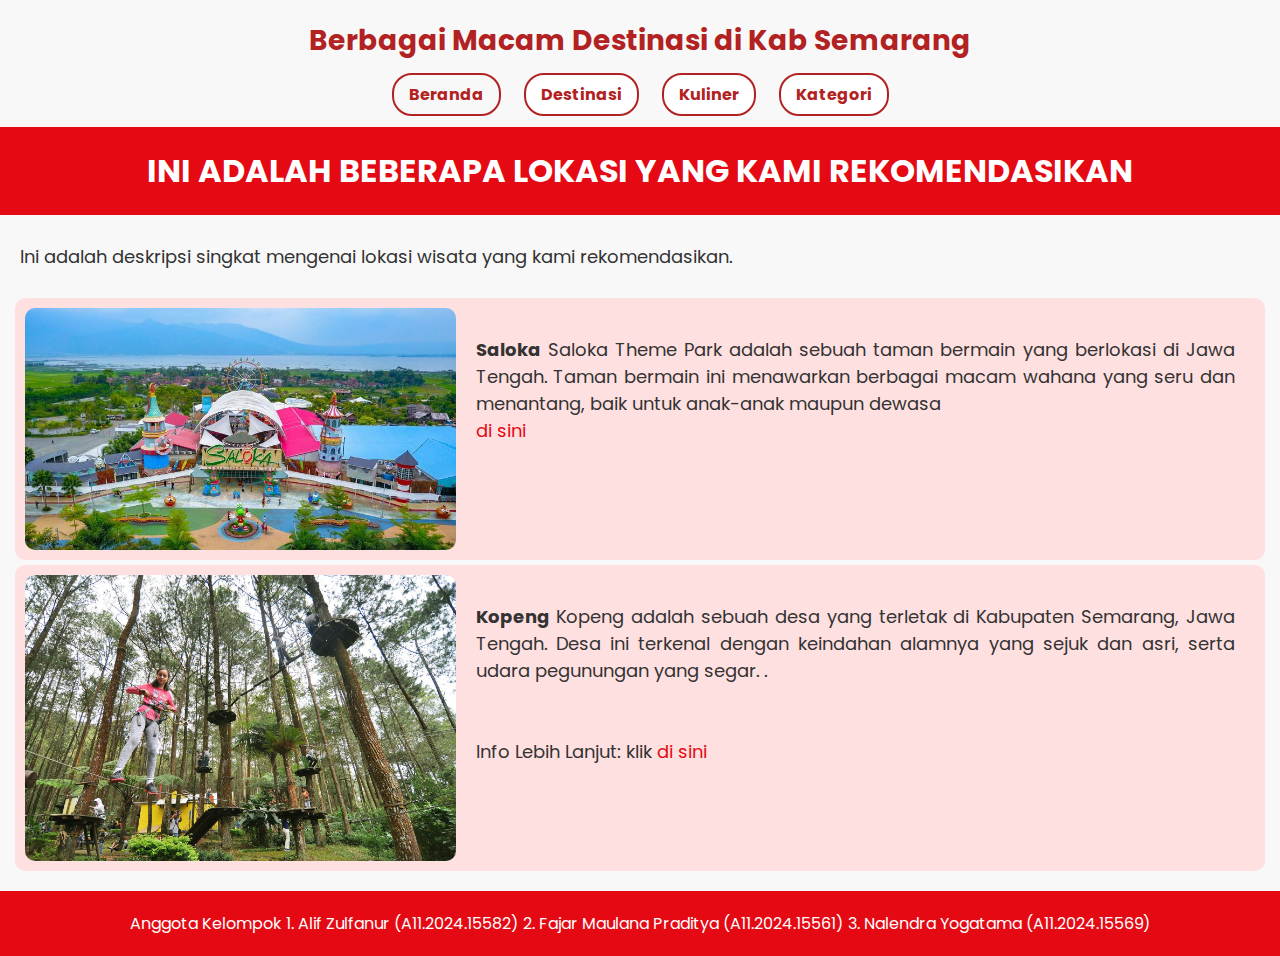
<file: kabupaten_semarang.html>
<!DOCTYPE html>
<html lang="en">

<head>
    <meta charset="UTF-8">
    <meta name="viewport" content="width=device-width, initial-scale=1.0">
    <title>Lokasi Wisata</title>
    <link rel="icon" href="./gambar/logo.png" type="image/png">
    <style>
        @import url('https://fonts.googleapis.com/css2?family=Poppins:ital,wght@0,100;0,200;0,300;0,400;0,500;0,600;0,700;0,800;0,900;1,100;1,200;1,300;1,400;1,500;1,600;1,700;1,800;1,900&display=swap');

        body {
            font-family: "Poppins", serif;
            background-color: #f8f8f8;
            margin: 0;
            padding: 0;
            color: #333;
        }

        /* Header styles */
        h1 {
            background-color: #e50914;
            /* Red background */
            color: white;
            padding: 20px;
            text-align: center;
            margin: 0;
        }

        /* Paragraph styles */
        p {
            font-size: 18px;
            color: #333;
            padding: 10px 20px;
        }

        /* List styles */
        ul {
            list-style-type: none;
            padding: 0;
            margin: 0;
        }

        ul li {
            background-color: #ffe0e0;
            /* Light red background */
            margin: 5px;
            padding: 10px;
            border-radius: 10px;
            transition: background-color 0.3s ease;
        }

        ul li:hover {
            background-color: #ff4c4c;
            /* Darker red on hover */
            color: white;
        }

        /* Link styles */
        a {
            color: #e50914;
            /* Red text color for links */
            text-decoration: none;
        }


        a:hover {
            text-decoration: underline;
        }

        /* Footer styles */
        footer {
            background-color: #e50914;
            color: white;
            text-align: center;
            padding: 20px;
            margin-top: 20px;
        }

        h2 {
            text-align: center;
            margin: 20px 0;
            font-size: 28px;
            color: #b22222;
            /* Warna merah tua */
            font-weight: bold;
        }

        h4 {
            text-align: center;
            margin: 20px 0;
        }

        h4 a {
            text-decoration: none;
            color: #b22222;
            margin: 0 10px;
            padding: 8px 15px;
            border: 2px solid #b22222;
            border-radius: 20px;
            transition: all 0.3s ease;
        }

        h4 a:hover {
            background-color: #b22222;
            color: #fff;
        }

        .dropdown {
            position: relative;
            display: inline-block;
        }

        .dropbtn {
            text-decoration: none;
            color: #b22222;
            margin: 0 10px;
            padding: 8px 15px;
            border: 2px solid #b22222;
            border-radius: 20px;
            background-color: #fff;
            cursor: pointer;
            transition: all 0.3s ease;
        }

        .dropbtn:hover {
            background-color: #8b0000;
            color: #fff;
        }

        .dropdown-content {
            display: none;
            position: absolute;
            top: 100%;
            left: 0;
            background-color: #fff;
            min-width: 160px;
            box-shadow: 0px 8px 16px rgba(0, 0, 0, 0.2);
            z-index: 1;
            border-radius: 10px;
            overflow: hidden;
            padding: 10px;
            margin-top: 10px;
            opacity: 0;
            transform: translateY(10px);
            transition: opacity 0.3s ease, transform 0.3s ease;
        }

        .dropdown-content a {
            color: #757575;
            padding: 12px 16px;
            text-decoration: none;
            margin-bottom: 10px;
            display: block;
            transition: background-color 0.3s ease, color 0.3s ease;
        }

        .dropdown-content a:hover {
            background-color: #f1f1f1;
            color: #b22222;
        }

        .dropdown:hover .dropdown-content {
            display: block;
            opacity: 1;
            transform: translateY(0);
        }

        .page1 {
            padding-left: 10px;
            padding-right: 10px;
        }

        p {
            text-align: justify;
        }
    </style>
</head>

<body>
    <h2>Berbagai Macam Destinasi di Kab Semarang</h2>
    <h4>
        <a href="index.html">Beranda</a>
        <div class="dropdown">
            <a class="dropbtn">Destinasi</a>
            <div class="dropdown-content">
                <a href="lokasi.html">Semua Destinasi</a>
                <a href="kabupaten_semarang.html">Kabupaten Semarang</a>
            </div>
        </div>

        <div class="dropdown">
            <a class="dropbtn">Kuliner</a>
            <div class="dropdown-content">
                <a href="kuliner.html">Populer</a>
                <a href="kuliner_malam.html">Kuliner Malam</a>
            </div>
        </div>

        <div class="dropdown">
            <a class="dropbtn">Kategori</a>
            <div class="dropdown-content">
                <a href="populer.html">Populer</a>
                <a href="rekomendasi.html">Rekomendasi</a>
                <a href="tersembunyi.html">Tersembunyi</a>
            </div>
        </div>
    </h4>

    <h1>INI ADALAH BEBERAPA LOKASI YANG KAMI REKOMENDASIKAN</h1>
    <p>Ini adalah deskripsi singkat mengenai lokasi wisata yang kami rekomendasikan.</p>

    <ul class="page1">
        <li>
            <div style="display: flex;">
                <img src="gambar/saloka.jpg" width="35%" style="border-radius: 10px;"><img>
                <p><b>Saloka</b>

                    Saloka Theme Park adalah sebuah taman bermain yang berlokasi di Jawa Tengah. Taman bermain ini
                    menawarkan berbagai macam wahana yang seru dan menantang, baik untuk anak-anak maupun dewasa
                    <br>
                    <a href="https://maps.app.goo.gl/cmHwSNr7krMaKkQ8A">di sini</a>
                </p>
            </div>
        </li>
        <li>
            <div style="display: flex;">
                <img src="gambar/kopeng.jpg" width="35%" style="border-radius: 10px;"><img>
                <p>
                    <B>Kopeng</B>
                    Kopeng adalah sebuah desa yang terletak di Kabupaten Semarang, Jawa Tengah. Desa ini terkenal dengan
                    keindahan alamnya yang sejuk dan asri, serta udara pegunungan yang segar.

                    .<br><br><br>
                    Info Lebih Lanjut: klik <a href="https://maps.app.goo.gl/rsWAT1ynTsKXnFd49">di sini</a>
                </p>
            </div>
        </li>
    </ul>
</body>

<footer>
    Anggota Kelompok
    1. Alif Zulfanur (A11.2024.15582)
    2. Fajar Maulana Praditya (A11.2024.15561)
    3. Nalendra Yogatama (A11.2024.15569)
</footer>

</html>
</file>
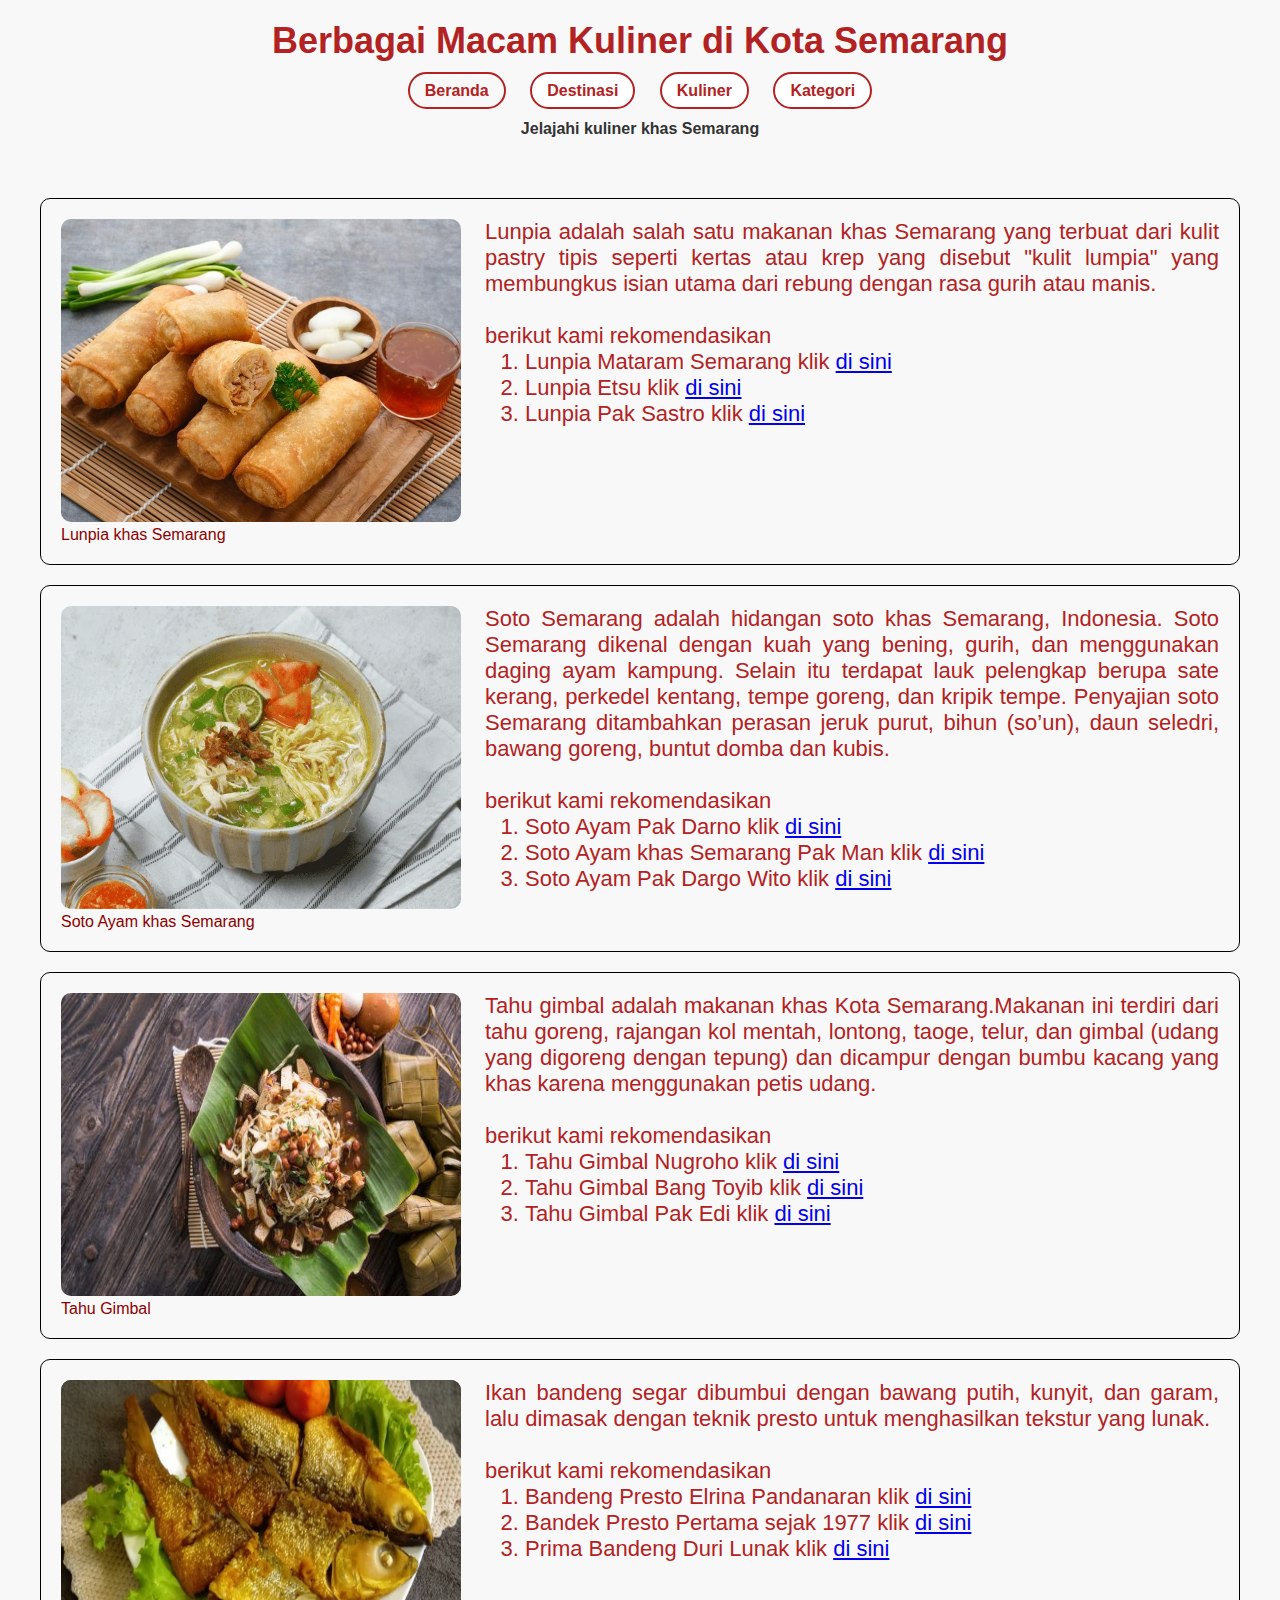
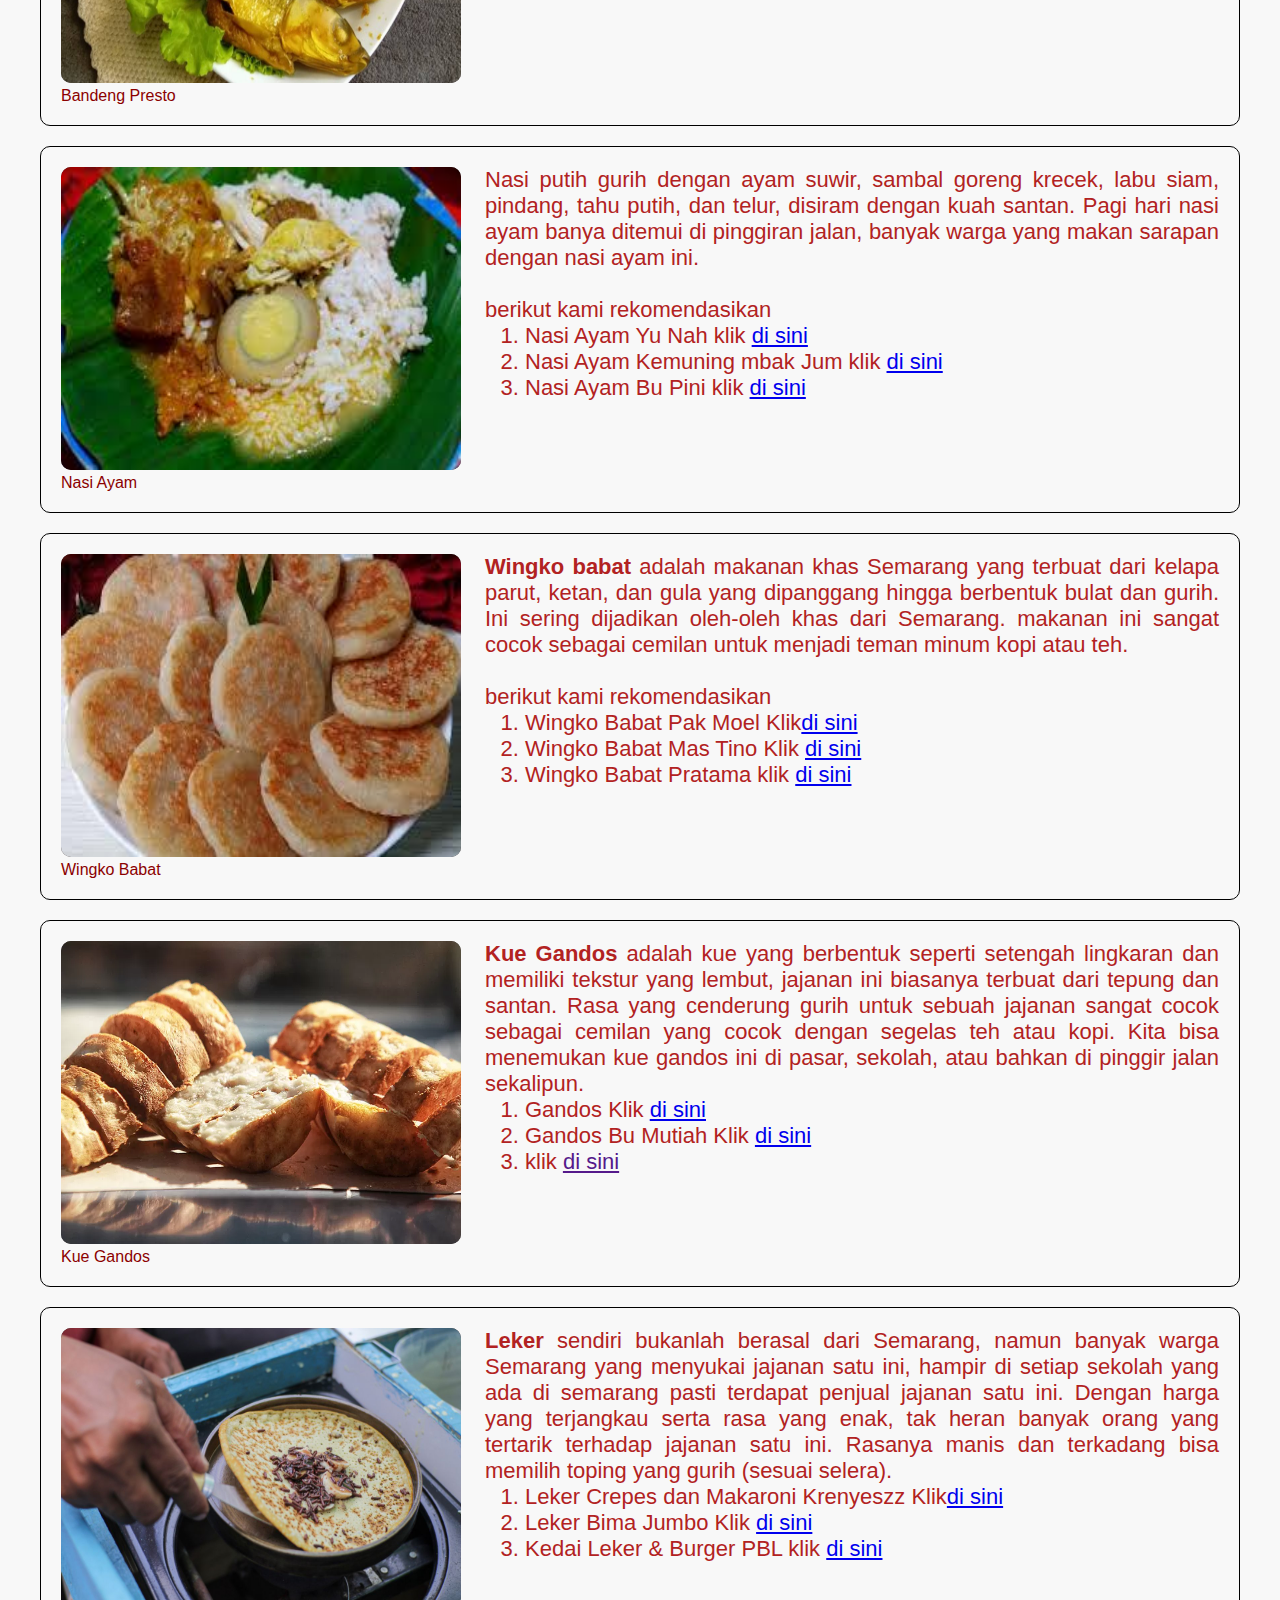
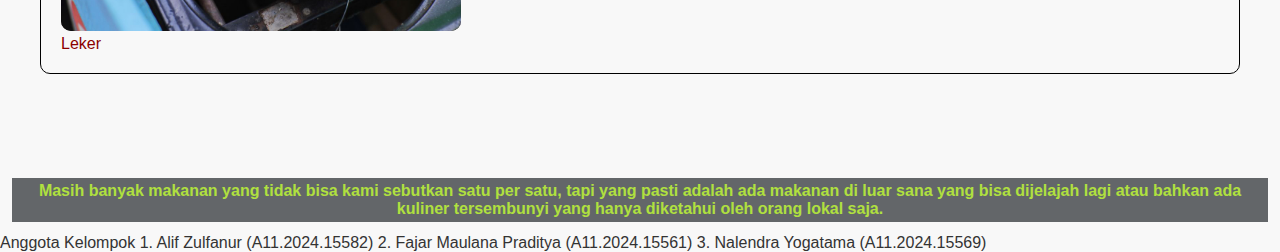
<file: kuliner.html>
<!DOCTYPE html>
<html lang="en">

<head>
    <meta charset="UTF-8">
    <meta name="viewport" content="width=device-width, initial-scale=1.0">
    <title>Kuliner</title>
    <link rel="icon" href="./gambar/logo.png" type="image/png">

</head>
<link rel="stylesheet" href="kuliner.css">

<body>
    <h2>Berbagai Macam Kuliner di Kota Semarang</h2>
    <h4>
        <a href="index.html">Beranda</a>
        <div class="dropdown">
            <a class="dropbtn">Destinasi</a>
            <div class="dropdown-content">
                <a href="lokasi.html">Semua Destinasi</a>
                <a href="rekomendasi.html">Kabupaten Semarang</a>
            </div>
        </div>

        <div class="dropdown">
            <a class="dropbtn">Kuliner</a>
            <div class="dropdown-content">
                <a href="kuliner.html">Populer</a>
                <a href="kuliner_malam.html">Kuliner Malam</a>
            </div>
        </div>

        <div class="dropdown">
            <a class="dropbtn">Kategori</a>
            <div class="dropdown-content">
                <a href="populer.html">Populer</a>
                <a href="rekomendasi.html">Rekomendasi</a>
                <a href="tersembunyi.html">Tersembunyi</a>
            </div>
        </div>
    </h4>

    <h4 class="h41" style="text-align: center;">Jelajahi kuliner khas Semarang</h4>
    <dl class="page1">
        <div style="display: flex; border: 1px solid black; margin: 20px; padding: 20px; border-radius: 10px;">
            <dt><img src="gambar/lunpia semarang.jpg">
                <h>Lunpia khas Semarang</h>
            <dd>
                Lunpia adalah salah satu makanan khas Semarang yang terbuat dari kulit pastry tipis seperti kertas atau
                krep yang disebut "kulit lumpia" yang membungkus isian utama dari rebung dengan rasa gurih atau manis.
                <br><br>berikut kami rekomendasikan
                <ol>
                    <li>Lunpia Mataram Semarang klik <a href="https://maps.app.goo.gl/z6NvouAaErgiLiWZ8">di sini</a>
                    </li>
                    <li>Lunpia Etsu klik <a href="https://maps.app.goo.gl/GuvkgxDEdP4wXg9x7">di sini</a></li>
                    <li>Lunpia Pak Sastro klik <a href="https://maps.app.goo.gl/56MwQFV7JpTx65Sn9">di sini</a></li>
                </ol>
            </dd>
            </dt>
        </div>
        <div style="display: flex; border: 1px solid black; margin: 20px; padding: 20px; border-radius: 10px;;">
            <dt><img src="gambar/soto.jpg">
                <h>Soto Ayam khas Semarang</h>
            <dd>
                Soto Semarang adalah hidangan soto khas Semarang, Indonesia. Soto Semarang dikenal dengan kuah yang
                bening, gurih, dan menggunakan daging ayam kampung. Selain itu terdapat lauk pelengkap berupa sate
                kerang, perkedel kentang, tempe goreng, dan kripik tempe. Penyajian soto Semarang ditambahkan perasan
                jeruk purut, bihun (so’un), daun seledri, bawang goreng, buntut domba dan kubis.
                <br><br>berikut kami rekomendasikan<ol>
                    <li>Soto Ayam Pak Darno klik <a href="https://maps.app.goo.gl/pVpoFv5FQrbrvJgs6">di sini</a></li>
                    <li>Soto Ayam khas Semarang Pak Man klik <a href="https://maps.app.goo.gl/H3hQPDAGMVAQpYNS6">di
                            sini</a></li>
                    <li>Soto Ayam Pak Dargo Wito klik <a href="https://maps.app.goo.gl/fjhTnu5ymHkBNVzMA">di sini</a>
                    </li>
                </ol>
            </dd>
            </dt>
        </div>
        <div style="display: flex; border: 1px solid black; margin: 20px; padding: 20px; border-radius: 10px;;">
            <dt><img src="gambar/tahu gimbal.jpg">
                <h>Tahu Gimbal</h>
            <dd>
                Tahu gimbal adalah makanan khas Kota Semarang.Makanan ini terdiri dari tahu goreng, rajangan kol mentah,
                lontong, taoge, telur, dan gimbal (udang yang digoreng dengan tepung) dan dicampur dengan bumbu kacang
                yang khas karena menggunakan petis udang.
                <br><br>berikut kami rekomendasikan
                <ol>
                    <li>Tahu Gimbal Nugroho klik <a href="https://maps.app.goo.gl/q5vU1QS2dU5vswKS8">di sini</a></li>
                    <li>Tahu Gimbal Bang Toyib klik <a href="https://maps.app.goo.gl/H3hQPDAGMVAQpYNS6">di sini</a></li>
                    <li>Tahu Gimbal Pak Edi klik <a href="https://maps.app.goo.gl/fjhTnu5ymHkBNVzMA">di sini</a></li>
                </ol>
            </dd>
            </dt>
        </div>
        <div style="display: flex; border: 1px solid black; margin: 20px; padding: 20px; border-radius: 10px;;">
            <dt><img src="gambar/bandeng.jpg">
                <h>Bandeng Presto</h>
            <dd>
                Ikan bandeng segar dibumbui dengan bawang putih, kunyit, dan garam, lalu dimasak dengan teknik presto
                untuk menghasilkan tekstur yang lunak.
                <br><br>berikut kami rekomendasikan
                <ol>
                    <li>Bandeng Presto Elrina Pandanaran klik <a href="https://maps.app.goo.gl/pdcQFZSdktENU3dQ9">di
                            sini</a></li>
                    <li>Bandek Presto Pertama sejak 1977 klik <a href="https://maps.app.goo.gl/kpZBe9fFJLzPDkrE6">di
                            sini</a></li>
                    <li>Prima Bandeng Duri Lunak klik <a href="https://maps.app.goo.gl/UeqmdY9rUVm9jHSf8">di sini</a>
                    </li>
                </ol>
            </dd>
            </dt>
        </div>
        <div style="display: flex; border: 1px solid black; margin: 20px; padding: 20px; border-radius: 10px;;">
            <dt><img src="gambar/nasi ayam.jfif">
                <h>Nasi Ayam</h>
            <dd>
                Nasi putih gurih dengan ayam suwir, sambal goreng krecek, labu siam, pindang, tahu putih, dan telur,
                disiram dengan kuah santan. Pagi hari nasi ayam banya ditemui di pinggiran jalan, banyak warga yang
                makan sarapan dengan nasi ayam ini.
                <br><br>berikut kami rekomendasikan
                <ol>
                    <li>Nasi Ayam Yu Nah klik <a href="https://maps.app.goo.gl/y2WzdGycTChhwnNeA">di sini</a></li>
                    <li>Nasi Ayam Kemuning mbak Jum klik <a href="https://maps.app.goo.gl/Fg4ygtp9HNPdKBex5">di sini</a>
                    </li>
                    <li>Nasi Ayam Bu Pini klik <a href="https://maps.app.goo.gl/tqnRcBUMzWcE3JV36">di sini</a></li>
                </ol>
            </dd>
            </dt>
        </div>
        <div style="display: flex; border: 1px solid black; margin: 20px; padding: 20px; border-radius: 10px;;">
            <dt><img src="gambar/wingko babad.jfif">
                <h>Wingko Babat</h>
            <dd>
                <b>Wingko babat</b> adalah makanan khas Semarang yang terbuat dari kelapa parut, ketan, dan gula yang
                dipanggang hingga berbentuk bulat dan gurih. Ini sering dijadikan oleh-oleh khas dari Semarang. makanan
                ini
                sangat cocok sebagai cemilan untuk menjadi teman minum kopi atau teh.
                <br><br>berikut kami rekomendasikan
                <ol>
                    <li>Wingko Babat Pak Moel Klik<a href="https://maps.app.goo.gl/iLeje1iXEjM5xFyG8">di sini</a></li>
                    <li>Wingko Babat Mas Tino Klik <a href="https://maps.app.goo.gl/BxCoBUDDgCzJU75L6">di sini</a></li>
                    <li>Wingko Babat Pratama klik <a href="https://maps.app.goo.gl/79sQSEfFXDSYiE2E8">di sini</a></li>
                </ol>
            </dd>
            </dt>
        </div>
        <div style="display: flex; border: 1px solid black; margin: 20px; padding: 20px; border-radius: 10px;;">
            <dt><img src="gambar/gandos.jpg">
                <h>Kue Gandos</h>
            <dd>
                <b>Kue Gandos</b> adalah kue yang berbentuk seperti setengah lingkaran dan memiliki tekstur yang lembut,
                jajanan ini biasanya terbuat dari tepung dan santan. Rasa yang cenderung gurih untuk sebuah jajanan
                sangat
                cocok sebagai cemilan yang cocok dengan segelas teh atau kopi. Kita bisa menemukan kue gandos ini di
                pasar,
                sekolah, atau bahkan di pinggir jalan sekalipun.
                <ol>
                    <li>Gandos Klik <a href="https://maps.app.goo.gl/XVMaLegQAxM2zsRbA">di sini</a></li>
                    <li>Gandos Bu Mutiah Klik <a href="https://maps.app.goo.gl/vjiGLCSZhhAcYi9w9">di sini</a></li>
                    <li> klik <a href="">di sini</a></li>
                </ol>
            </dd>
            </dt>
        </div>
        <div style="display: flex; border: 1px solid black; margin: 20px; padding: 20px; border-radius: 10px;;">
            <dt><img src="gambar/leker.jpg">
                <h>Leker</h>
            <dd>
                <b>Leker</b> sendiri bukanlah berasal dari Semarang, namun banyak warga Semarang yang menyukai jajanan
                satu
                ini, hampir di setiap sekolah yang ada di semarang pasti terdapat penjual jajanan satu ini. Dengan harga
                yang terjangkau serta rasa yang enak, tak heran banyak orang yang tertarik terhadap jajanan satu ini.
                Rasanya manis dan terkadang bisa memilih toping yang gurih (sesuai selera).
                <ol>
                    <li>Leker Crepes dan Makaroni Krenyeszz Klik<a href="https://maps.app.goo.gl/ZYcPGouQs9NW5Rvb8">di
                            sini</a></li>
                    <li>Leker Bima Jumbo Klik <a href="https://maps.app.goo.gl/txnK9RGhF84eDHqc8">di sini</a></li>
                    <li>Kedai Leker & Burger PBL klik <a href="https://maps.app.goo.gl/qoQS9sm6a7QhrTkWA">di sini</a>
                    </li>
                </ol>
            </dd>
            </dt>
        </div>
    </dl>
    </div>
    <br><br>
    <h4
        style="text-align: center;background-color: rgb(99, 102, 105); color: rgb(176, 224, 63); padding: 4px; margin: 12px;">
        Masih banyak makanan yang tidak bisa kami sebutkan satu per satu, tapi yang pasti adalah ada makanan di luar
        sana yang bisa dijelajah lagi atau bahkan ada kuliner tersembunyi yang hanya diketahui oleh orang lokal saja.
    </h4>
</body>
<footer>
    Anggota Kelompok
    1. Alif Zulfanur (A11.2024.15582)
    2. Fajar Maulana Praditya (A11.2024.15561)
    3. Nalendra Yogatama (A11.2024.15569)
</footer>

</html>
</file>
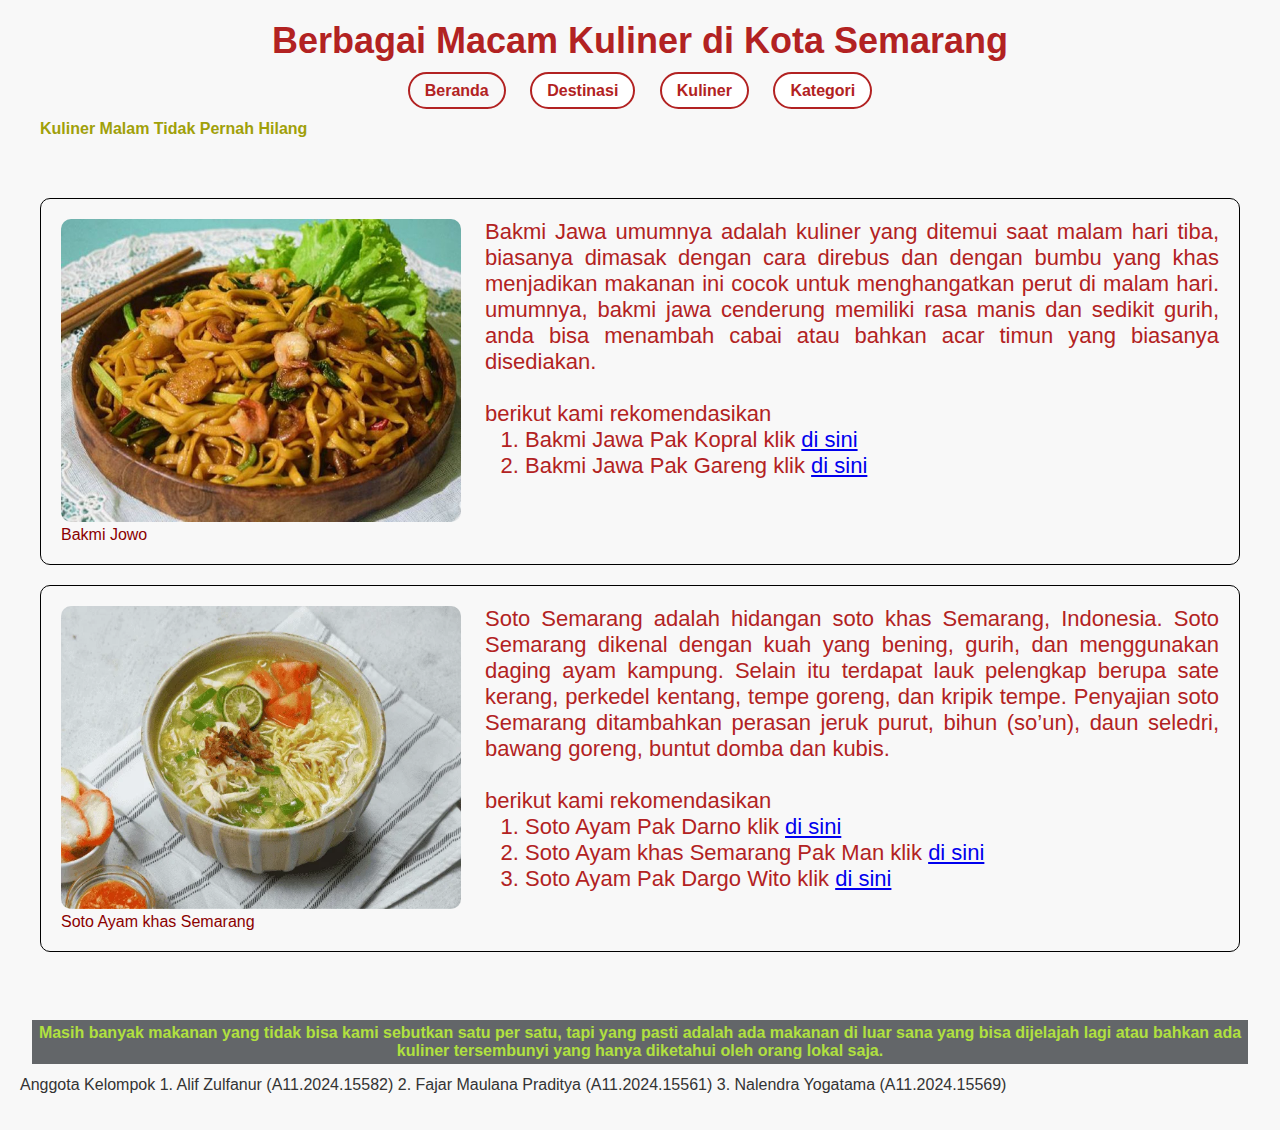
<file: kuliner_malam.html>
<!DOCTYPE html>
<html lang="en">

<head>
    <meta charset="UTF-8">
    <meta name="viewport" content="width=device-width, initial-scale=1.0">
    <title>Kuliner</title>
    <link rel="icon" href="./gambar/logo.png" type="image/png">

</head>
<link rel="stylesheet" href="kuliner.css">

<body>
    <h2>Berbagai Macam Kuliner di Kota Semarang</h2>
    <h4>
        <a href="index.html">Beranda</a>
        <div class="dropdown">
            <a class="dropbtn">Destinasi</a>
            <div class="dropdown-content">
                <a href="lokasi.html">Semua Destinasi</a>
                <a href="rekomendasi.html">Kabupaten Semarang</a>
            </div>
        </div>

        <div class="dropdown">
            <a class="dropbtn">Kuliner</a>
            <div class="dropdown-content">
                <a href="kuliner.html">Populer</a>
                <a href="kuliner_malam.html">Kuliner Malam</a>
            </div>
        </div>

        <div class="dropdown">
            <a class="dropbtn">Kategori</a>
            <div class="dropdown-content">
                <a href="populer.html/">Populer</a>
                <a href="rekomendasi.html">Rekomendasi</a>
                <a href="tersembunyi.html">Tersembunyi</a>
            </div>
        </div>
    </h4>

    <h4 class="h41" style="text-align: left; padding-left: 40px; color: rgb(160, 160, 9);">Kuliner Malam Tidak Pernah
        Hilang</h4>
    <dl class="page1">
        <div style="display: flex; border: 1px solid black; margin: 20px; padding: 20px; border-radius: 10px;">
            <dt><img src="gambar/bakmie.jpeg">
                <h>Bakmi Jowo</h>
            <dd>
                Bakmi Jawa umumnya adalah kuliner yang ditemui saat malam hari tiba, biasanya dimasak dengan cara
                direbus dan dengan bumbu yang khas menjadikan makanan ini cocok untuk menghangatkan perut di malam hari.
                umumnya, bakmi jawa cenderung memiliki rasa manis dan sedikit gurih, anda bisa menambah cabai atau
                bahkan acar timun yang biasanya disediakan.
                <br><br>berikut kami rekomendasikan
                <ol>
                    <li>Bakmi Jawa Pak Kopral klik <a href="https://maps.app.goo.gl/V1ipEPZvZ7yXVQpj6">di sini</a>
                    </li>
                    <li>Bakmi Jawa Pak Gareng klik <a href="https://maps.app.goo.gl/EdKEiWUK8WoftLc28">di sini</a></li>

                </ol>
            </dd>
            </dt>
        </div>
        <div style="display: flex; border: 1px solid black; margin: 20px; padding: 20px; border-radius: 10px;;">
            <dt><img src="gambar/soto.jpg">
                <h>Soto Ayam khas Semarang</h>
            <dd>
                Soto Semarang adalah hidangan soto khas Semarang, Indonesia. Soto Semarang dikenal dengan kuah yang
                bening, gurih, dan menggunakan daging ayam kampung. Selain itu terdapat lauk pelengkap berupa sate
                kerang, perkedel kentang, tempe goreng, dan kripik tempe. Penyajian soto Semarang ditambahkan perasan
                jeruk purut, bihun (so’un), daun seledri, bawang goreng, buntut domba dan kubis.
                <br><br>berikut kami rekomendasikan<ol>
                    <li>Soto Ayam Pak Darno klik <a href="https://maps.app.goo.gl/pVpoFv5FQrbrvJgs6">di sini</a></li>
                    <li>Soto Ayam khas Semarang Pak Man klik <a href="https://maps.app.goo.gl/H3hQPDAGMVAQpYNS6">di
                            sini</a></li>
                    <li>Soto Ayam Pak Dargo Wito klik <a href="https://maps.app.goo.gl/fjhTnu5ymHkBNVzMA">di sini</a>
                    </li>
                </ol>
            </dd>
            </dt>
        </div>
        <br><br>
        <h4
            style="text-align: center;background-color: rgb(99, 102, 105); color: rgb(176, 224, 63); padding: 4px; margin: 12px;">
            Masih banyak makanan yang tidak bisa kami sebutkan satu per satu, tapi yang pasti adalah ada makanan di luar
            sana yang bisa dijelajah lagi atau bahkan ada kuliner tersembunyi yang hanya diketahui oleh orang lokal
            saja.
        </h4>
</body>
<footer>
    Anggota Kelompok
    1. Alif Zulfanur (A11.2024.15582)
    2. Fajar Maulana Praditya (A11.2024.15561)
    3. Nalendra Yogatama (A11.2024.15569)
</footer>

</html>
</file>
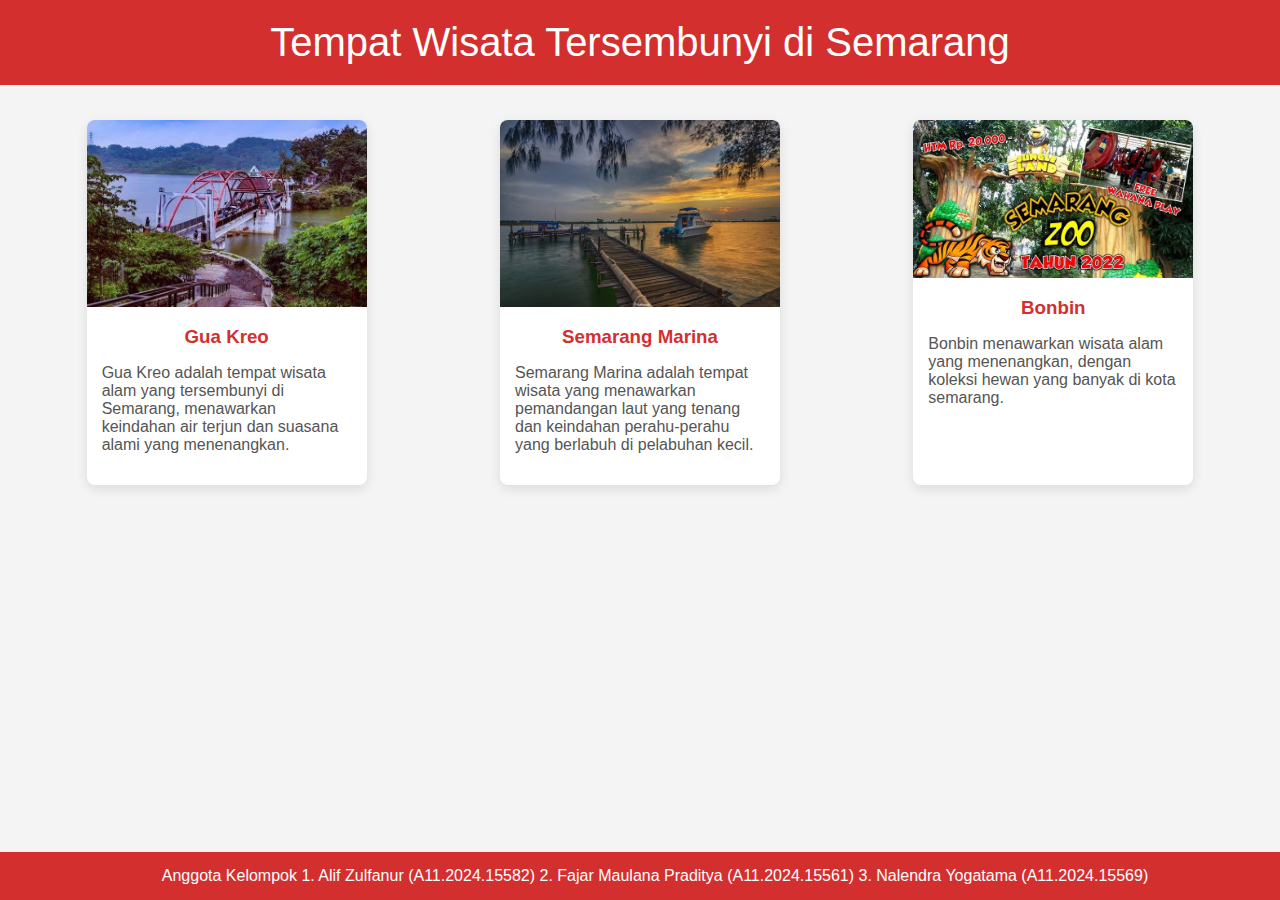
<file: tersembunyi.html>
<!DOCTYPE html>
<html lang="id">

<head>
  <meta charset="UTF-8">
  <meta name="viewport" content="width=device-width, initial-scale=1.0">
  <title>Tempat Wisata Tersembunyi di Semarang</title>
  <style>
    body {
      font-family: Arial, sans-serif;
      background-color: #f4f4f4;
      color: #333;
      margin: 0;
      padding: 0;
    }

    header {
      background-color: #D32F2F;
      color: white;
      padding: 20px;
      text-align: center;
      font-size: 2.5em;
    }

    section {
      display: flex;
      flex-wrap: wrap;
      justify-content: space-around;
      padding: 20px;
    }

    .place {
      background-color: white;
      width: 280px;
      margin: 15px;
      border-radius: 8px;
      box-shadow: 0 4px 12px rgba(0, 0, 0, 0.1);
      transition: transform 0.3s ease-in-out;
    }

    .place:hover {
      transform: scale(1.05);
    }

    .place img {
      width: 100%;
      border-radius: 8px 8px 0 0;
    }

    .place h3 {
      text-align: center;
      margin: 15px 0;
      color: #D32F2F;
    }

    .place p {
      padding: 0 15px 15px;
      color: #555;
    }

    footer {
      background-color: #D32F2F;
      color: white;
      text-align: center;
      padding: 15px;
      position: fixed;
      bottom: 0;
      width: 100%;
    }
  </style>
</head>

<body>

  <header>
    Tempat Wisata Tersembunyi di Semarang
  </header>

  <section>
    <div class="place">
      <img src="gambar/goa_kreo.jpg" alt="Gua Kalimati">
      <h3>Gua Kreo</h3>
      <p>Gua Kreo adalah tempat wisata alam yang tersembunyi di Semarang, menawarkan keindahan air terjun dan suasana
        alami yang menenangkan.</p>
    </div>



    <div class="place">
      <img src="gambar/marina.jpeg" alt="Semarang Marina">
      <h3>Semarang Marina</h3>
      <p>Semarang Marina adalah tempat wisata yang menawarkan pemandangan laut yang tenang dan keindahan perahu-perahu
        yang berlabuh di pelabuhan kecil.</p>
    </div>

    <div class="place">
      <img src="gambar/bonbin.jpg" alt="Kebun Raya Semarang">
      <h3>Bonbin</h3>
      <p>Bonbin menawarkan wisata alam yang menenangkan, dengan koleksi hewan yang banyak di
        kota semarang.</p>
    </div>


  </section>

  <footer>
    Anggota Kelompok
    1. Alif Zulfanur (A11.2024.15582)
    2. Fajar Maulana Praditya (A11.2024.15561)
    3. Nalendra Yogatama (A11.2024.15569)
  </footer>

</body>

</html>
</file>
<file: kuliner.css>
body {
    font-family: Arial, sans-serif;
    background-color: #f8f8f8;
    margin: 0;
    padding: 0;
    color: #333;
}

h2 {
    text-align: center;
    margin: 20px 0;
    font-size: 36px;
    color: #b22222;
    /* Warna merah tua */
    font-weight: bold;
}

h4 {
    text-align: center;
    margin: 20px 0;
}

h4 a {
    text-decoration: none;
    color: #b22222;
    margin: 0 10px;
    padding: 8px 15px;
    border: 2px solid #b22222;
    border-radius: 20px;
    transition: all 0.3s ease;
}

h4 a:hover {
    background-color: #b22222;
    color: #fff;
}

.dropdown {
    position: relative;
    display: inline-block;
}

.h41 {
    text-align: justify;
}

.dropbtn {
    text-decoration: none;
    color: #b22222;
    margin: 0 10px;
    padding: 8px 15px;
    border: 2px solid #b22222;
    border-radius: 20px;
    background-color: #fff;
    cursor: pointer;
    transition: all 0.3s ease;
}

.dropbtn:hover {
    background-color: #8b0000;
    color: #fff;
}

.dropdown-content {
    display: none;
    position: absolute;
    top: 100%;
    /* Ensures it aligns right under the button */
    left: 0;
    background-color: #fff;
    min-width: 160px;
    box-shadow: 0px 8px 16px rgba(0, 0, 0, 0.2);
    z-index: 1;
    border-radius: 10px;
    overflow: hidden;
    padding: 10px;
    margin-top: 10px;
    opacity: 0;
    transform: translateY(10px);
    transition: opacity 0.3s ease, transform 0.3s ease;
}

.dropdown-content a {
    color: #757575;
    padding: 12px 16px;
    text-decoration: none;
    margin-bottom: 10px;
    display: block;
    transition: background-color 0.3s ease, color 0.3s ease;
}

.dropdown-content a:hover {
    background-color: #f1f1f1;
    color: #b22222;
}

.dropdown:hover .dropdown-content {
    display: block;
    opacity: 1;
    transform: translateY(0);
}

.bawah {
    text-align: center;
    color: #e4dbdb;
    background-color: #b22222;
}


.container {
    display: flex;
    align-items: flex-start;
    margin: 20px;
}

.image {
    margin-right: 40px;
}

.text {

    margin-left: 40px;
    max-width: 1000px;
    background-color: #b22222;
}

img {
    width: 400px;
    height: 303px;
    border-radius: 10px;
    background-color: #463c3c; 
    border-radius: 10px;
    padding:left 20px;
    
}

.page1 {
    padding: 20px;
}
dd{
    text-align: justify;
    border-color: #757575;
    margin-left: 22px;
    padding-left: 2px;
    font-size: 22px;
    color: #b22222;
}
h{
    color: #8b0000;
}
</file>
